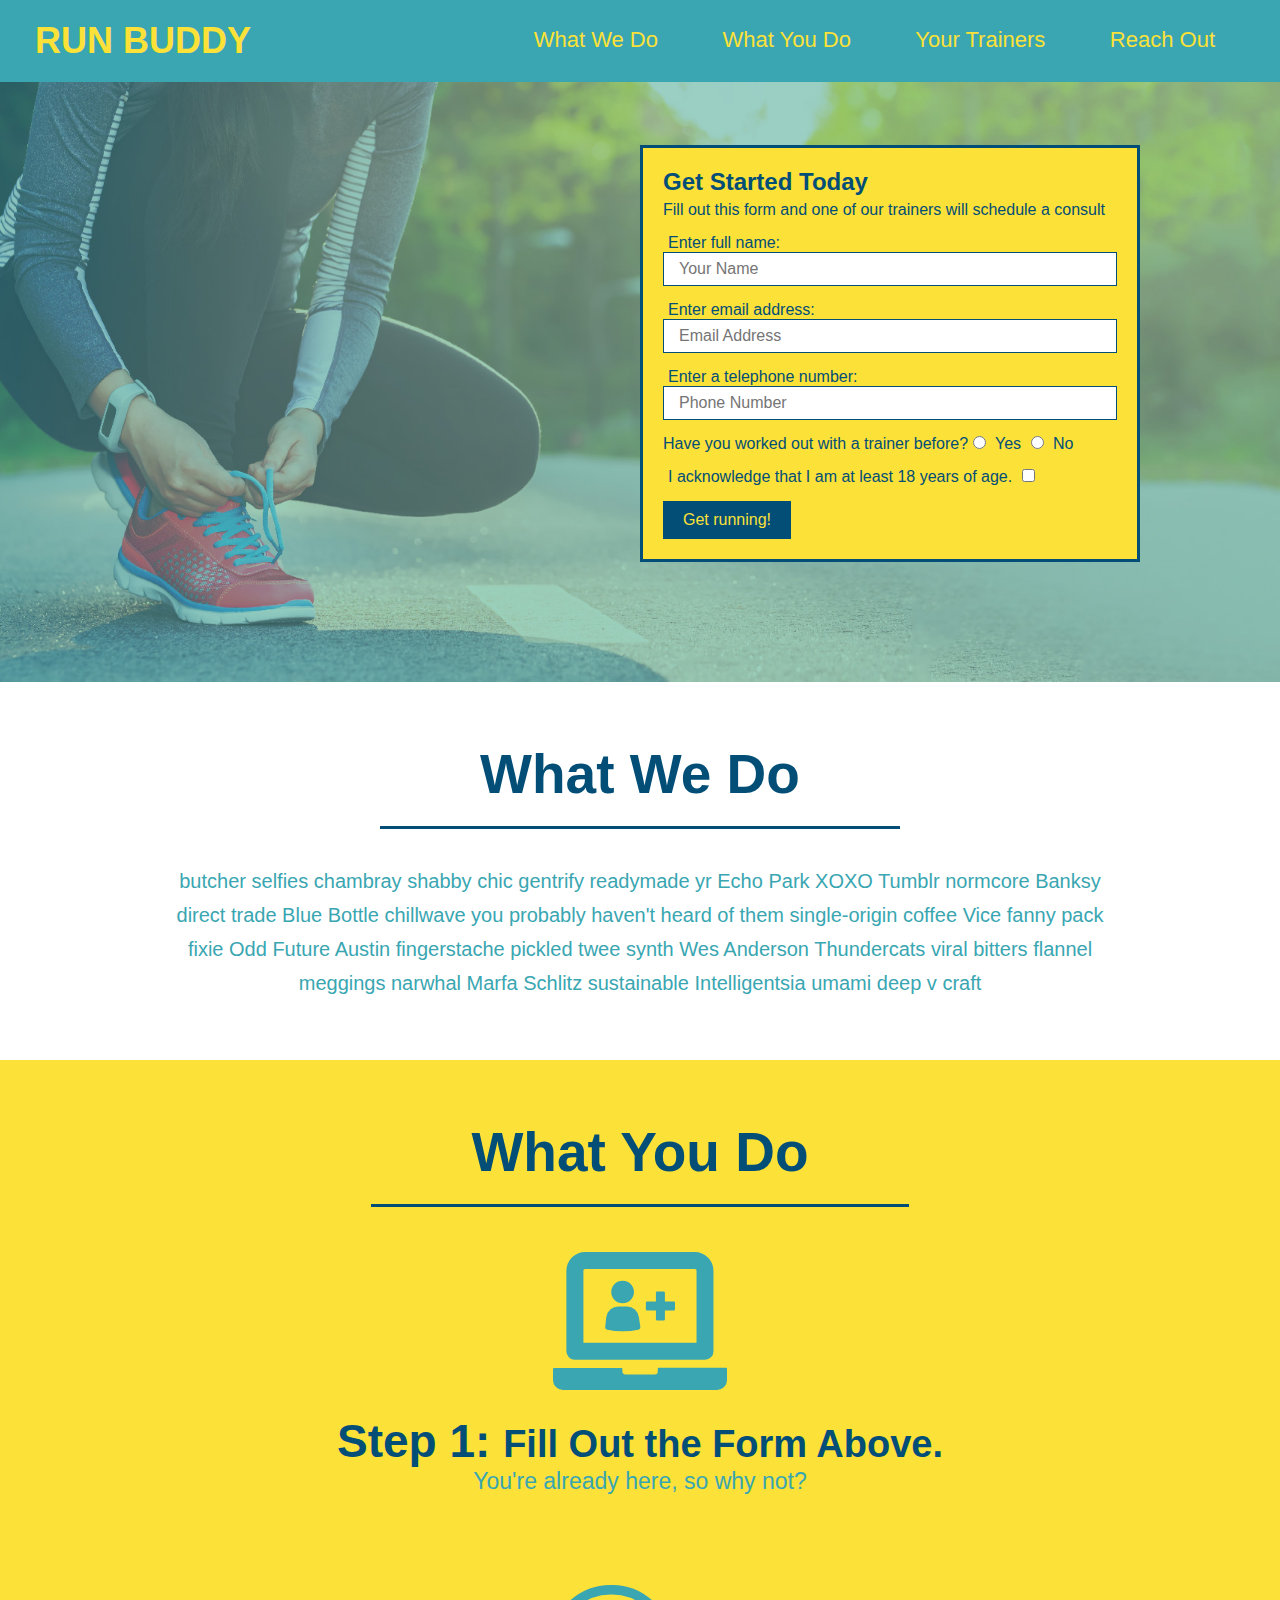
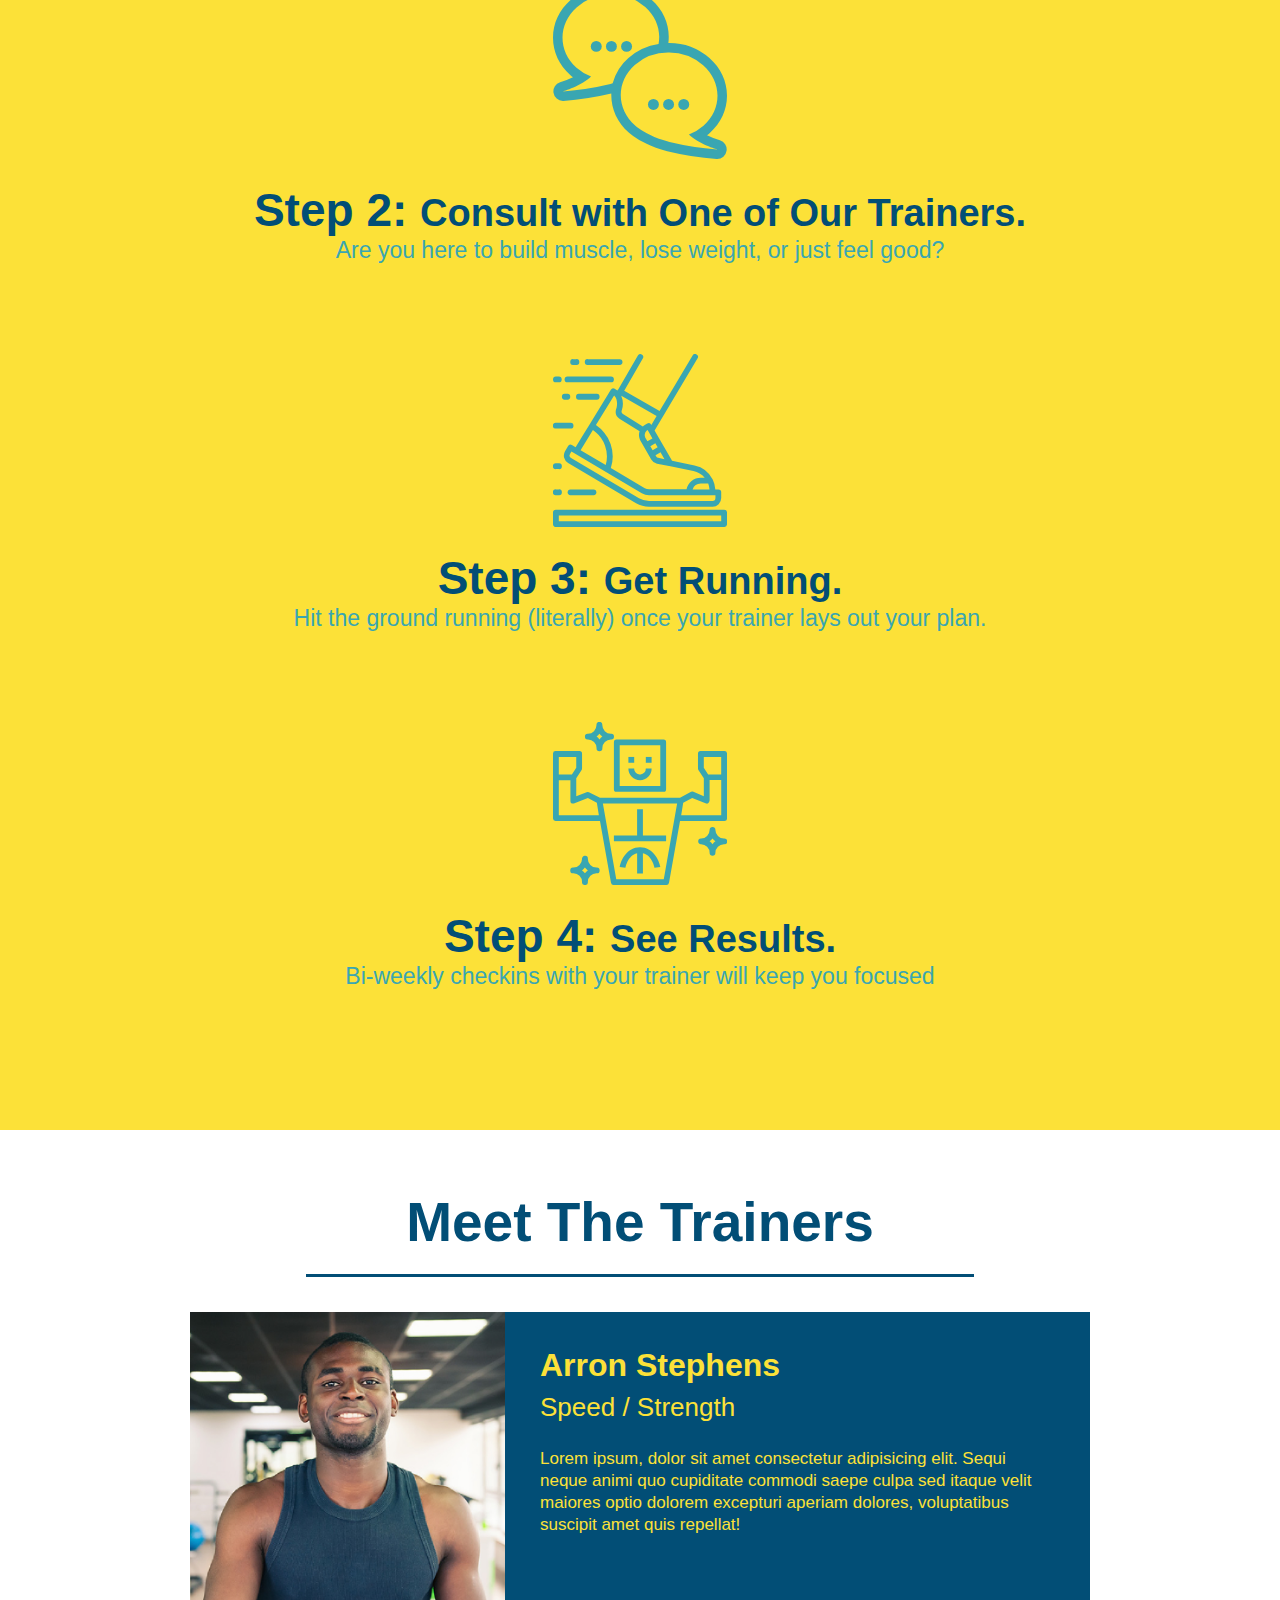
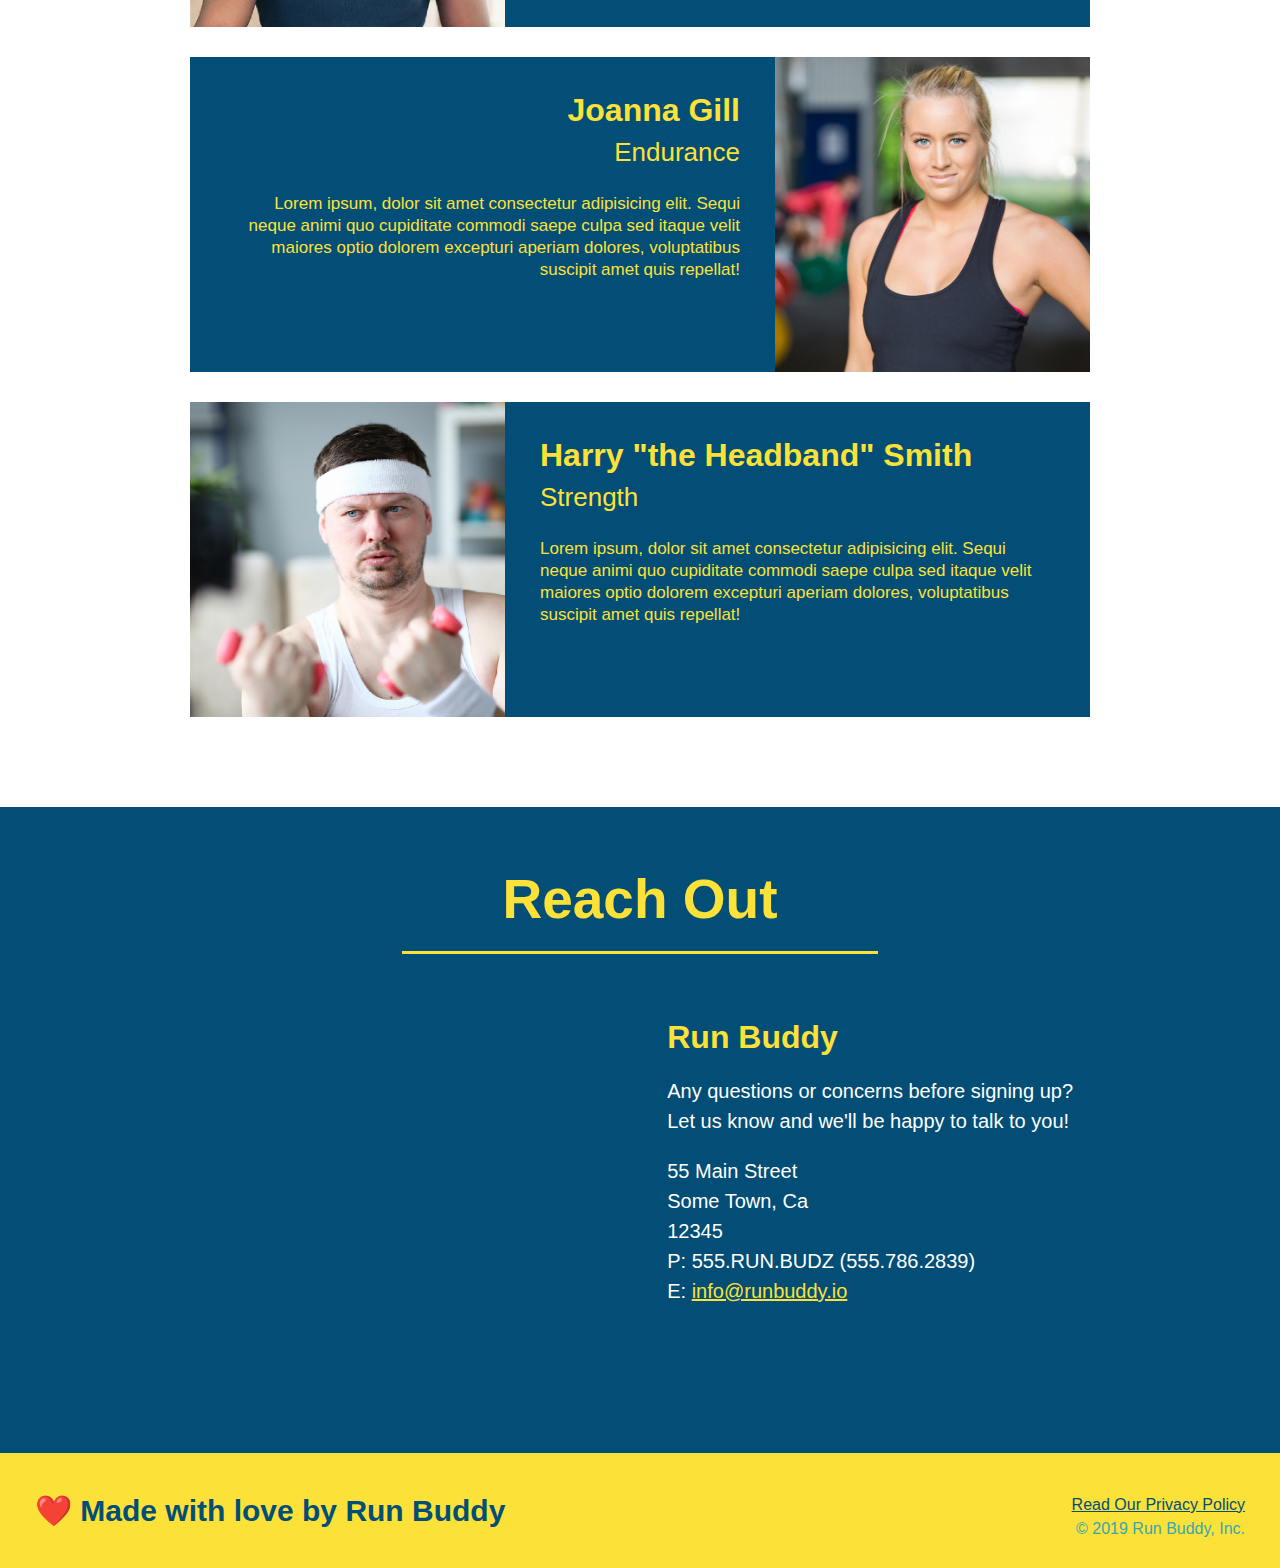
<file: index.html>
<!DOCTYPE html>
<html lang="en">

<head>
    <meta charset="UTF-8" />
    <title>Run Buddy</title>
    <link rel="stylesheet" href="./assets/css/style.css">
</head>

<body>

    <!-- navigation -->

    <header>

        <h1>
            <a href="/">RUN BUDDY</a>
        </h1>

        <nav>
            <!-- Unordered list element -->

            <ul>
                <!-- List item element-->

                <li>
                    <!-- Anchor element -->

                    <a href="#what-we-do">What We Do</a>
                </li>

                <li>
                    <a href="#what-you-do">What You Do</a>
                </li>

                <li>
                    <a href="#your-trainers">Your Trainers</a>
                </li>

                <li>
                    <a href="#reach-out">Reach Out</a>
                </li>

            </ul>

        </nav>

    </header>

    <!-- hero/jumbotron -->

    <section class="hero">

        <div class="hero-form">

            <div>

                <h3>Get Started Today</h3>
                <p>Fill out this form and one of our trainers will schedule a consult</p>

                <!-- Add form element -->

                <form>

                    <label for="name">Enter full name:</label>
                    <input type="text" placeholder="Your Name" name="name" id="name" class="form-input">

                    <label for="email">Enter email address:</label>
                    <input type="text" placeholder="Email Address" name="email" id="email" class="form-input">

                    <label for="phone">Enter a telephone number:</label>
                    <input type="text" placeholder="Phone Number" name="phone" id="phone" class="form-input">

                    <p>
                        Have you worked out with a trainer before?
                        <input type="radio" name="trainer-confirm" id="trainer-yes" />
                        <label for="trainer-yes">Yes</label>

                        <input type="radio" name="trainer-confirm" id="trainer-no" />
                        <label for="trainer-no">No</label>

                    </p>

                    <p>
                        <label for="checkbox">
                            I acknowledge that I am at least 18 years of age.
                        </label>
                        <input type="checkbox" name="age-confirm" id="checkbox" />

                    </p>

                    <button type="submit">
                        Get running!
                    </button>

                </form>

            </div>

    </section>

    <!-- "what we do" section -->

    <section id="what-we-do" class="intro">

        <h2 class="section-title primary-border">What We Do</h2>
        <p>
            butcher selfies chambray shabby chic gentrify readymade yr Echo Park XOXO Tumblr normcore Banksy direct
            trade Blue Bottle chillwave you probably haven't heard of them single-origin coffee Vice fanny pack fixie
            Odd Future Austin fingerstache pickled twee synth Wes Anderson Thundercats viral bitters flannel meggings
            narwhal Marfa Schlitz sustainable Intelligentsia umami deep v craft
        </p>

    </section>

    <!-- "what you do" section -->

    <section id="what-you-do" class="steps">

        <h2 class="section-title secondary-border">What You Do</h2>

        <div>
            <!-- insert this img element -->

            <img src="assets/images/01-04-svgs/step-1.svg" alt="" />
            <h3>Step 1: <span>Fill Out the Form Above.</span></h3>
            <p>You're already here, so why not?</p>
        </div>

        <div>
            <img src="assets/images/01-04-svgs/step-2.svg" alt="" />
            <h3>Step 2: <span>Consult with One of Our Trainers.</span></h3>
            <p>Are you here to build muscle, lose weight, or just feel good?</p>
        </div>

        <div>
            <img src="assets/images/01-04-svgs/step-3.svg" alt="" />
            <h3>Step 3: <span>Get Running.</span></h3>
            <p>Hit the ground running (literally) once your trainer lays out your plan.</p>
        </div>

        <div>
            <img src="assets/images/01-04-svgs/step-4.svg" alt="" />
            <h3>Step 4: <span>See Results.</span></h3>
            <p>Bi-weekly checkins with your trainer will keep you focused</p>

        </div>

    </section>

    <!-- "meet the trainers" section -->

    <section id="your-trainers" class="trainers">

        <h2 class="section-title primary-border">
            Meet The Trainers
        </h2>
        <!-- first trainer bio-->

        <article class="trainer">
            <img src="assets/images/01-05-trainers/trainer-1.jpg"
                alt="Arron Stephens in his workout clothes, ready to pump iron" />

            <div class="trainer-bio text-left">

                <h3>Arron Stephens</h3>

                <h4>Speed / Strength</h4>

                <p>
                    Lorem ipsum, dolor sit amet consectetur adipisicing elit. Sequi neque animi quo cupiditate commodi
                    saepe culpa sed
                    itaque velit maiores optio dolorem excepturi aperiam dolores, voluptatibus suscipit amet quis
                    repellat!
                </p>
            </div>
        </article>

        <!-- second trainer bio -->

        <article class="trainer">

            <div class="trainer-bio text-right">

                <h3>Joanna Gill</h3>

                <h4>Endurance</h4>

                <p>
                    Lorem ipsum, dolor sit amet consectetur adipisicing elit. Sequi neque animi quo cupiditate commodi
                    saepe culpa sed
                    itaque velit maiores optio dolorem excepturi aperiam dolores, voluptatibus suscipit amet quis
                    repellat!
                </p>
            </div>
            <img src="assets/images/01-05-trainers/trainer-2.jpg" alt="Joanna Gill cooling off after a workout" />

        </article>

        <!-- third trainer bio -->

        <article class="trainer">

            <img src="assets/images/01-05-trainers/trainer-3.jpg"
                alt="Harry Smith wearing a headband and lifting comically small pink weights" />

            <div class="trainer-bio text-left">

                <h3>Harry "the Headband" Smith</h3>

                <h4>Strength</h4>

                <p>
                    Lorem ipsum, dolor sit amet consectetur adipisicing elit. Sequi neque animi quo cupiditate commodi
                    saepe culpa sed
                    itaque velit maiores optio dolorem excepturi aperiam dolores, voluptatibus suscipit amet quis
                    repellat!
                </p>

            </div>

        </article>

    </section>

    <!-- "reach out" section-->

    <section id="reach-out" class="contact">

        <h2 class="section-title secondary-border">Reach Out</h2>

        <div class="contact-info">

            <iframe
                src="https://www.google.com/maps/embed?pb=!1m18!1m12!1m3!1d2353.416263732341!2d-122.78093248378974!3d53.85324558008846!2m3!1f0!2f0!3f0!3m2!1i1024!2i768!4f13.1!3m3!1m2!1s0x53889c19306d32b5%3A0xc42d99be4bc1d07f!2s7657%20Southridge%20Ave%2C%20Prince%20George%2C%20BC%20V2N%206S4!5e0!3m2!1sen!2sca!4v1651675788778!5m2!1sen!2sca"
                style="border:0;" allowfullscreen="" loading="lazy">

            </iframe>

            <div>
                <h3>Run Buddy</h3>

                <p>
                    Any questions or concerns before signing up?
                    <br />
                    Let us know and we'll be happy to talk to you!
                </p>

                <address>

                    55 Main Street <br />
                    Some Town, Ca <br />
                    12345<br />
                    P: 555.RUN.BUDZ (555.786.2839)<br />
                    E: <a href="mailto:info@runbuddy.io">info@runbuddy.io</a>

                </address>

            </div>

    </section>

    <!-- footer -->

    <footer>
        <h2>❤️ Made with love by Run Buddy</h2>
        <div>
            <a href="./privacy-policy.html">Read Our Privacy Policy</a><br />
            &copy; 2019 Run Buddy, Inc.
        </div>
    </footer>

</body>

</html>
</file>
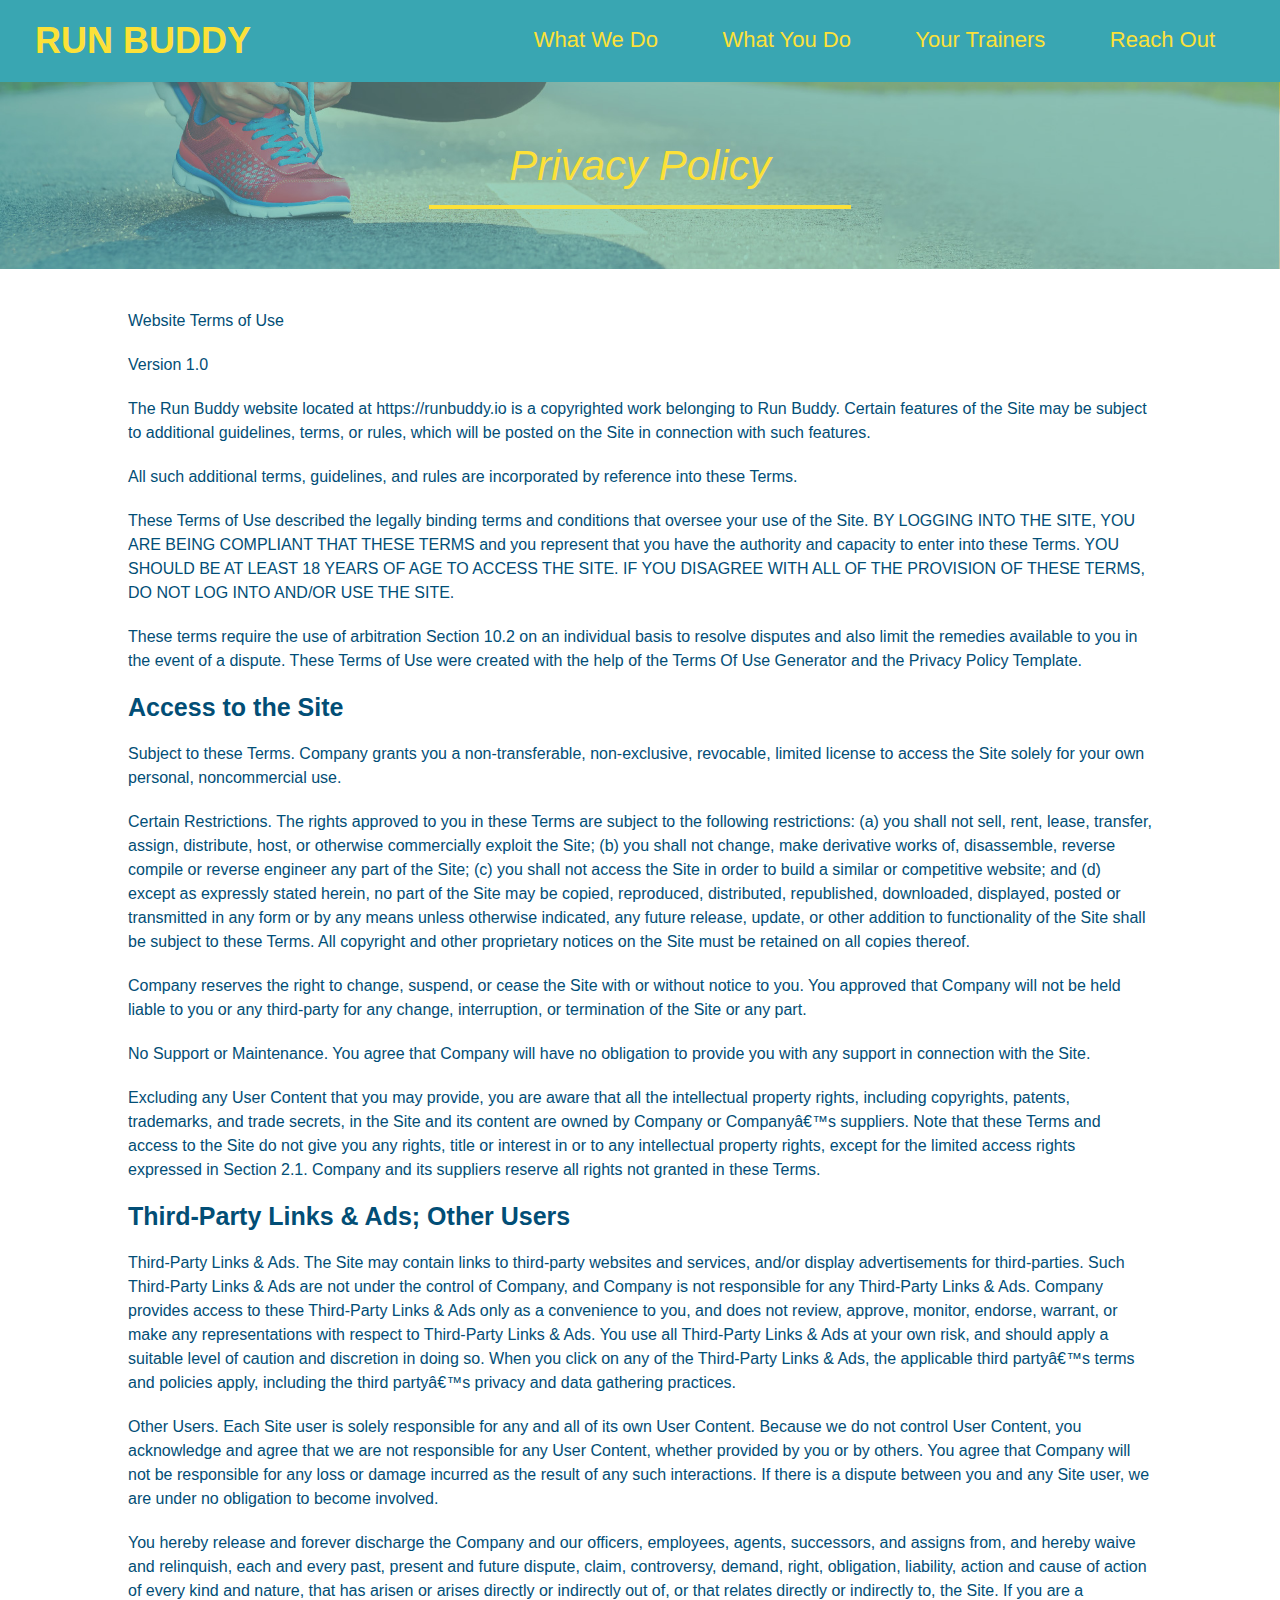
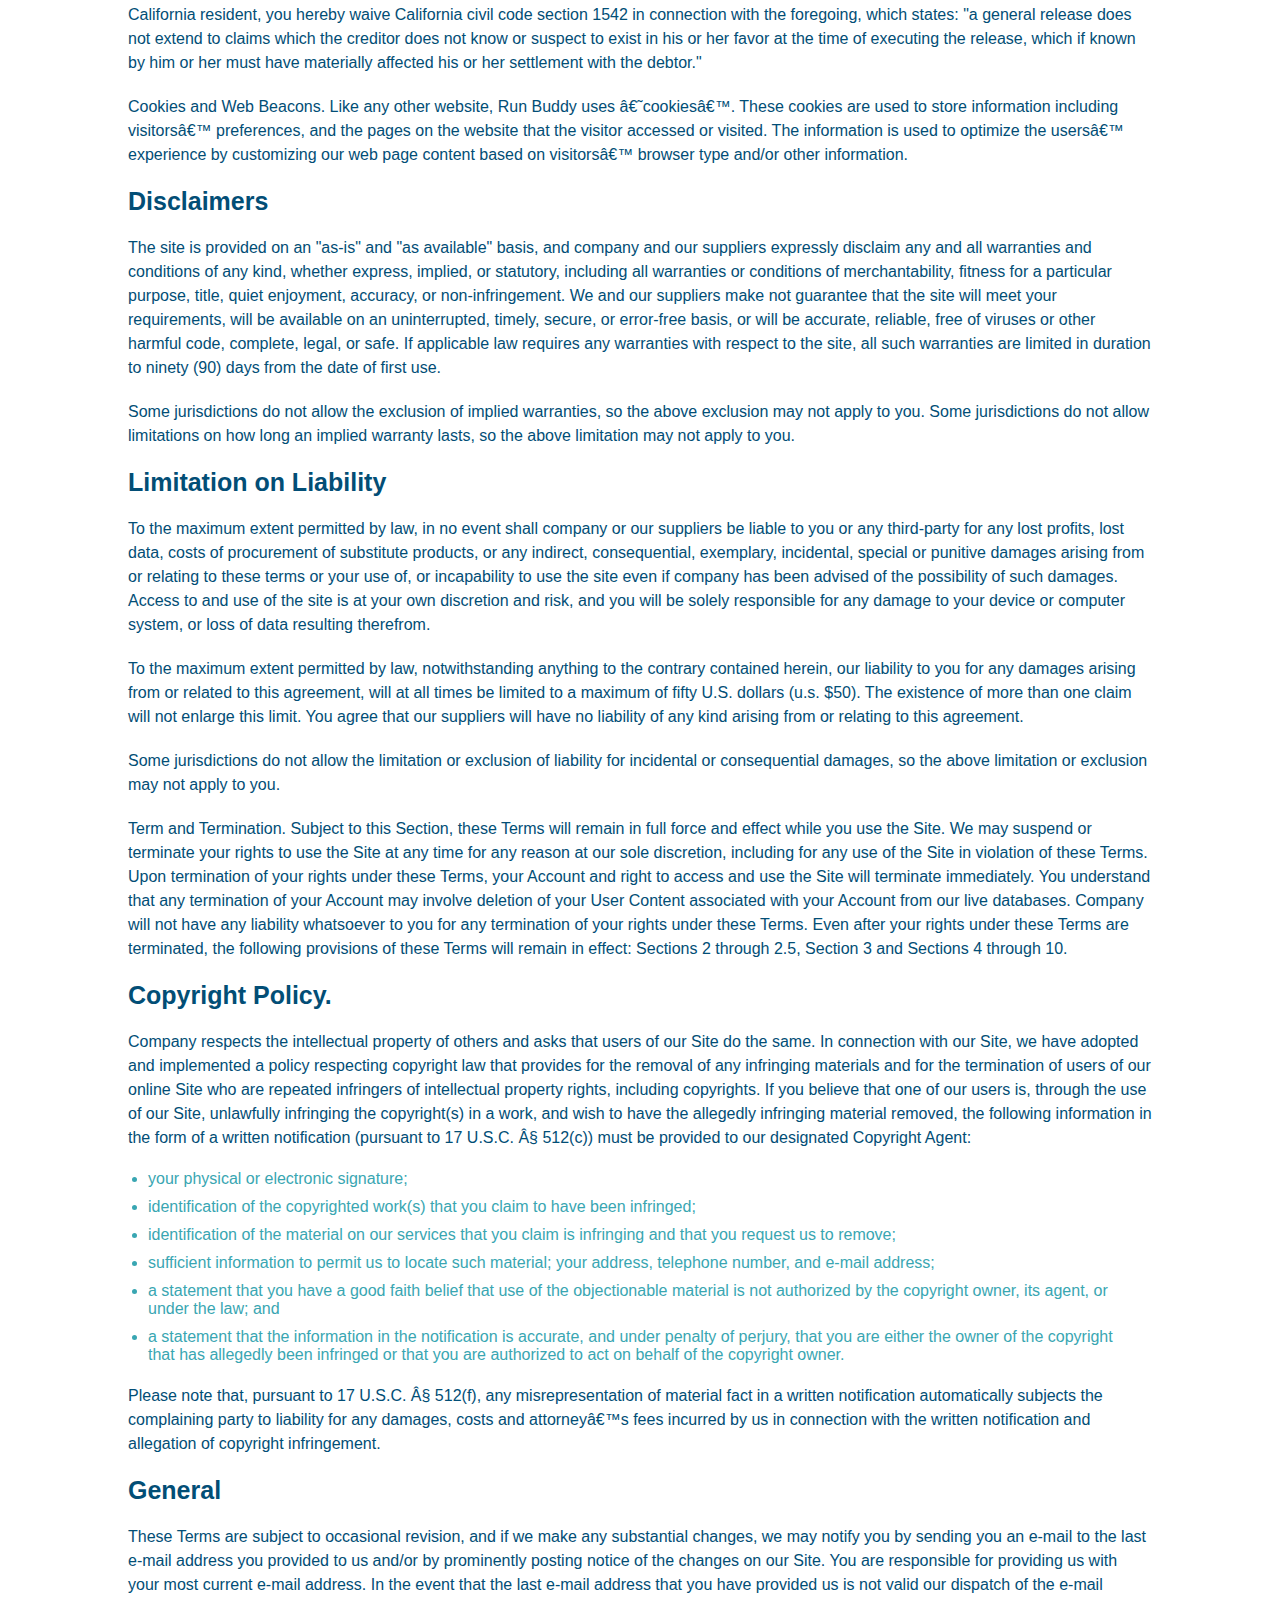
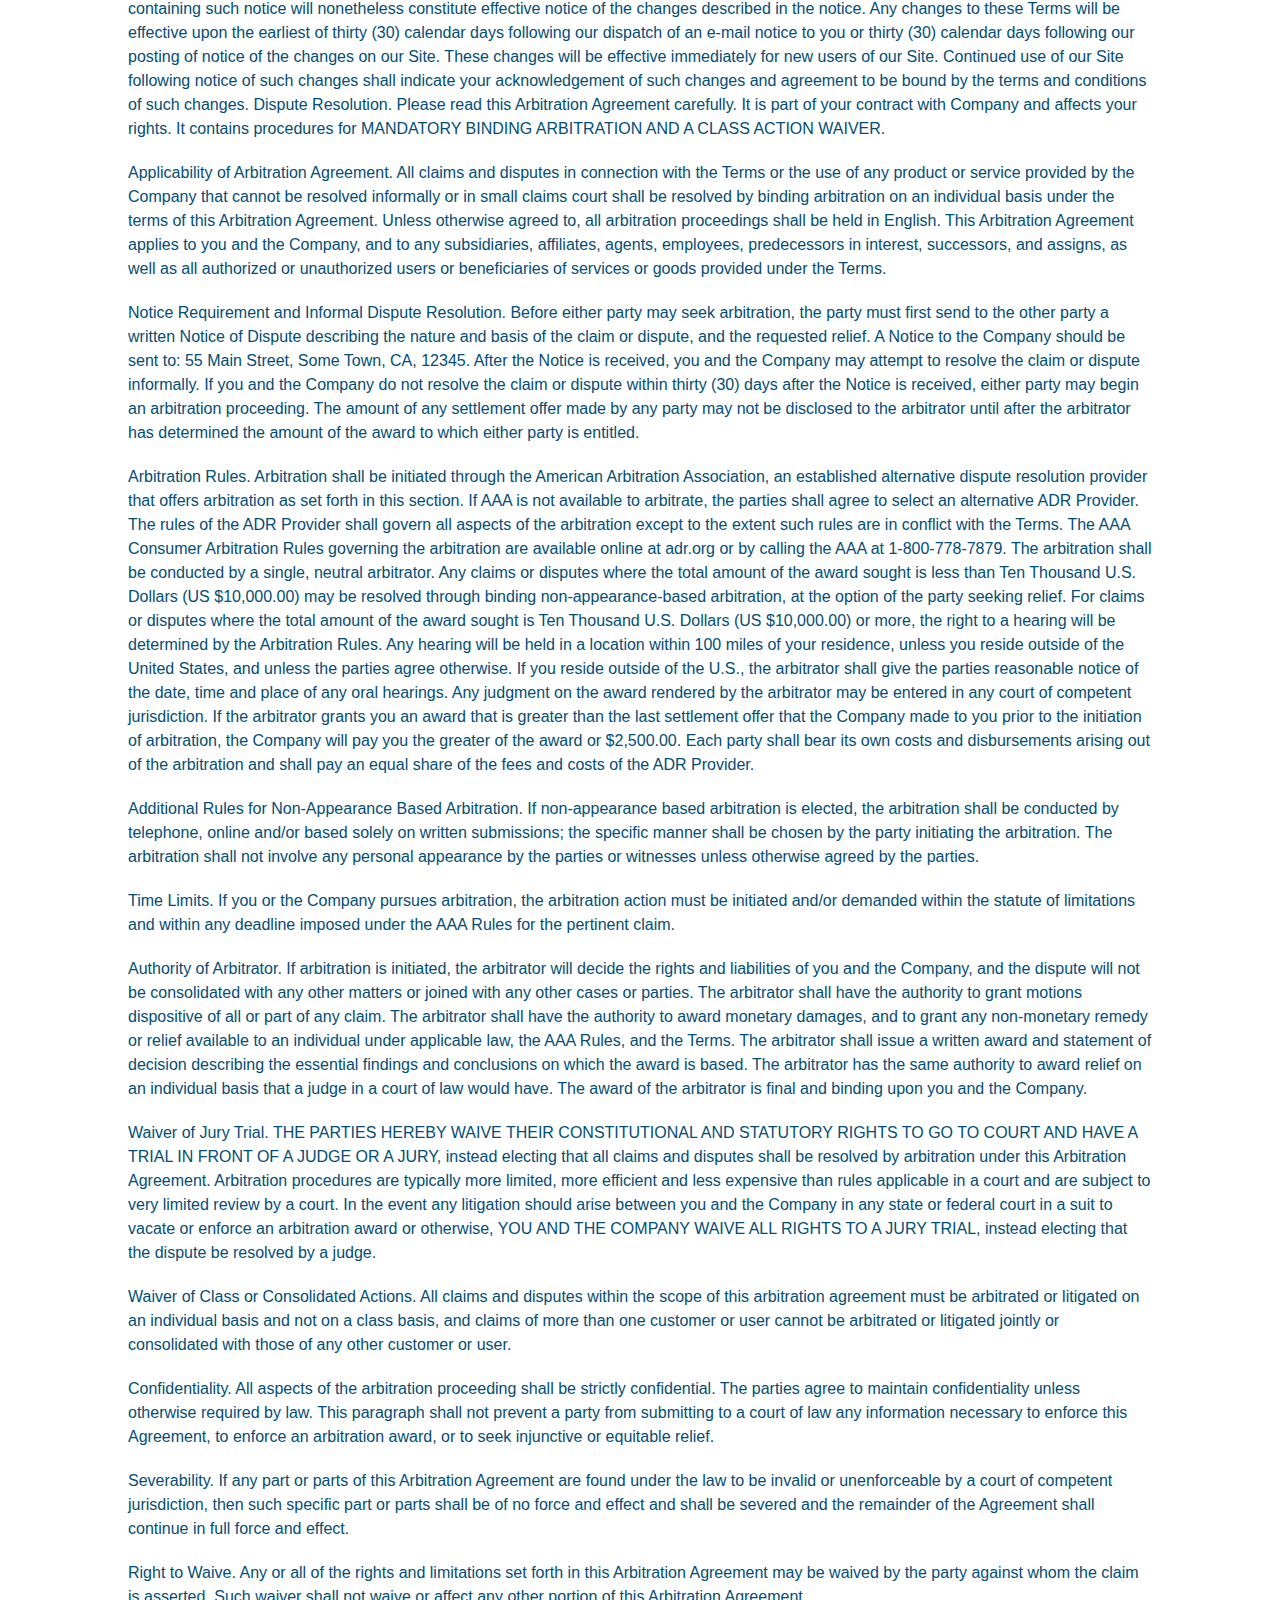
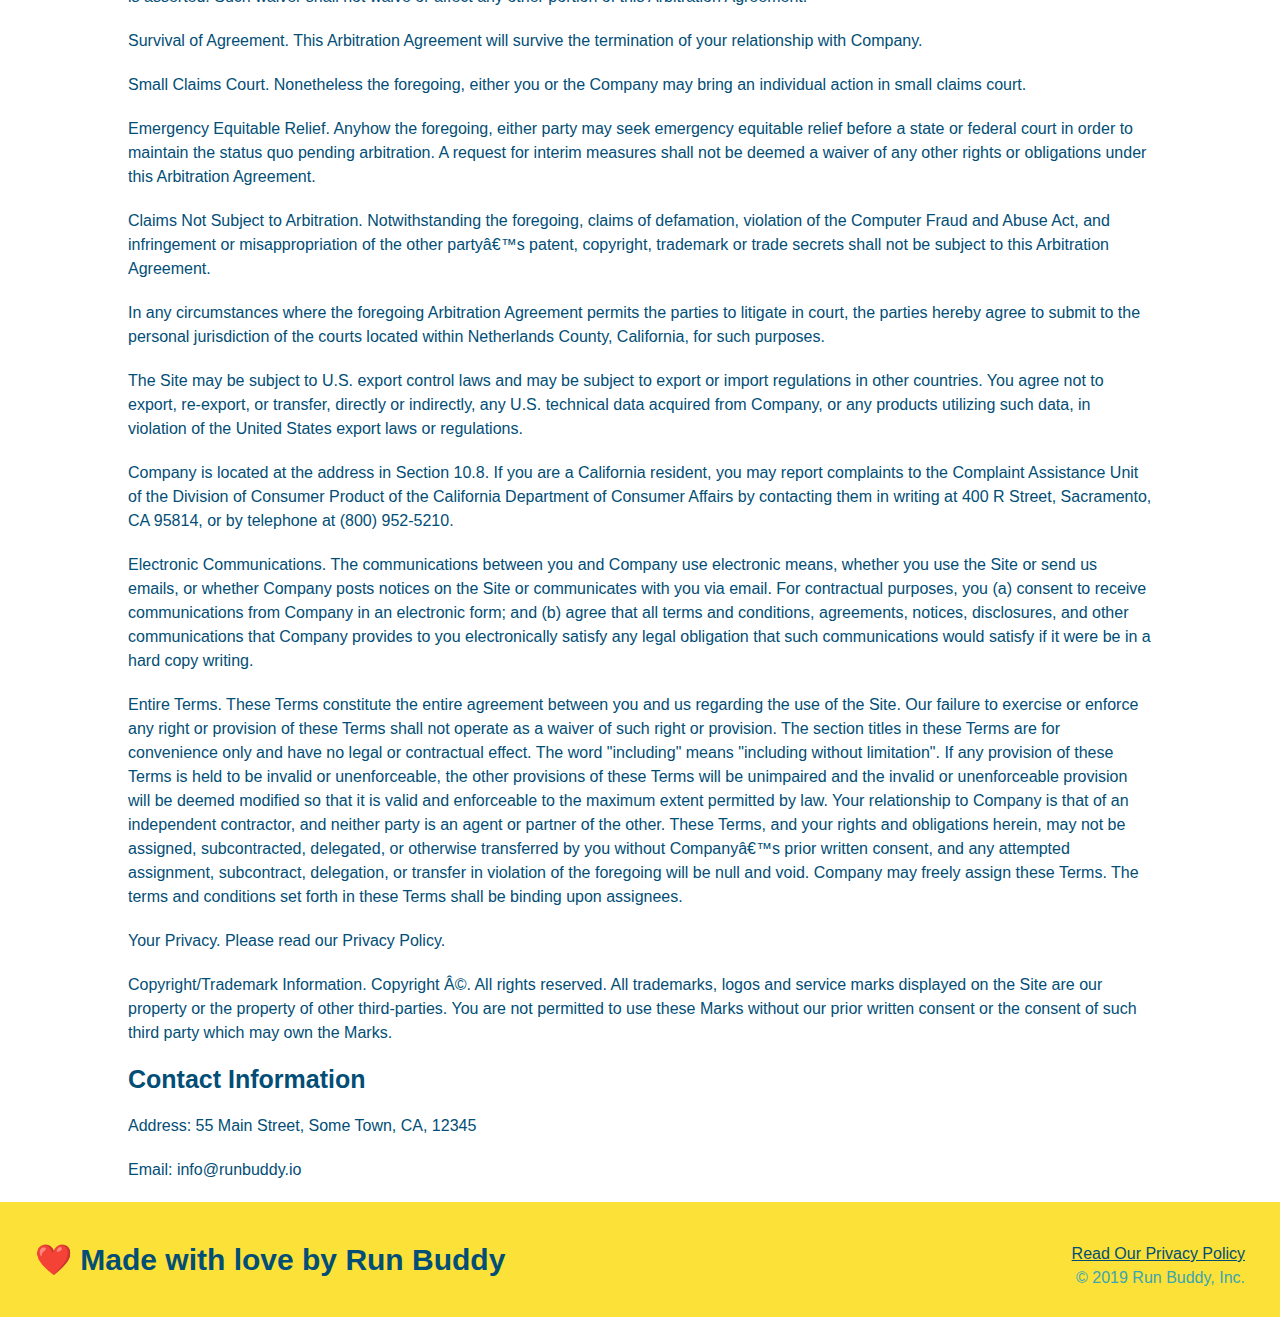
<file: privacy-policy.html>
<!DOCTYPE html>
<html lang="en">

<head>

    <meta charset="UTF-8" />
    <title>Privacy Policy - Run Buddy</title>
    <link rel="stylesheet" href="./assets/css/style.css">
    <link rel="stylesheet" href="./assets/css/style2.css">

</head>

<body>

    <header>

        <h1>
            <a href="/">RUN BUDDY</a>
        </h1>

        <nav>
            <!-- Unordered list element -->

            <ul>
                <!-- List item element-->

                <li>
                    <!-- Anchor element -->

                    <a href="./index.html#what-we-do">What We Do</a>
                </li>

                <li>
                    <a href="./index.html#what-you-do">What You Do</a>
                </li>

                <li>
                    <a href="./index.html#your-trainers">Your Trainers</a>
                </li>

                <li>
                    <a href="./index.html#reach-out">Reach Out</a>
                </li>

            </ul>

        </nav>

    </header>

    <section class="hero hero-secondary">

        <h2 class="page-title">
            Privacy Policy
        </h2>

    </section>

    <article class="secondary-content">
    
    
        <p>
        Website Terms of Use
        </p>

        <p>
            Version 1.0
        </p>

        <p>
            The Run Buddy website located at https://runbuddy.io is a copyrighted work belonging to Run Buddy. Certain
            features of the Site may be subject to additional guidelines, terms, or rules, which will be posted on the
            Site
            in connection with such features.
        </p>

        <p>
            All such additional terms, guidelines, and rules are incorporated by reference into these Terms.
        </p>

        <p>
            These Terms of Use described the legally binding terms and conditions that oversee your use of the Site. BY
            LOGGING INTO THE SITE, YOU ARE BEING COMPLIANT THAT THESE TERMS and you represent that you have the
            authority
            and capacity to enter into these Terms. YOU SHOULD BE AT LEAST 18 YEARS OF AGE TO ACCESS THE SITE. IF YOU
            DISAGREE WITH ALL OF THE PROVISION OF THESE TERMS, DO NOT LOG INTO AND/OR USE THE SITE.
        </p>

        <p>
            These terms require the use of arbitration Section 10.2 on an individual basis to resolve disputes and also
            limit the remedies available to you in the event of a dispute. These Terms of Use were created with the help
            of
            the Terms Of Use Generator and the Privacy Policy Template.
        </p>

        <h3>
            Access to the Site
        </h3>

        <p>
            Subject to these Terms. Company grants you a non-transferable, non-exclusive, revocable, limited license to
            access the Site solely for your own personal, noncommercial use.
        </p>

        <p>
            Certain Restrictions. The rights approved to you in these Terms are subject to the following restrictions:
            (a)
            you shall not sell, rent, lease, transfer, assign, distribute, host, or otherwise commercially exploit the
            Site;
            (b) you shall not change, make derivative works of, disassemble, reverse compile or reverse engineer any
            part of
            the Site; (c) you shall not access the Site in order to build a similar or competitive website; and (d)
            except
            as expressly stated herein, no part of the Site may be copied, reproduced, distributed, republished,
            downloaded,
            displayed, posted or transmitted in any form or by any means unless otherwise indicated, any future release,
            update, or other addition to functionality of the Site shall be subject to these Terms. All copyright and
            other
            proprietary notices on the Site must be retained on all copies thereof.
        </p>

        <p>
            Company reserves the right to change, suspend, or cease the Site with or without notice to you. You approved
            that Company will not be held liable to you or any third-party for any change, interruption, or termination
            of
            the Site or any part.
        </p>

        <p>
            No Support or Maintenance. You agree that Company will have no obligation to provide you with any support in
            connection with the Site.
        </p>

        <p>
            Excluding any User Content that you may provide, you are aware that all the intellectual property rights,
            including copyrights, patents, trademarks, and trade secrets, in the Site and its content are owned by
            Company
            or Companyâ€™s suppliers. Note that these Terms and access to the Site do not give you any rights, title or
            interest in or to any intellectual property rights, except for the limited access rights expressed in
            Section
            2.1. Company and its suppliers reserve all rights not granted in these Terms.
        </p>

        <h3>
            Third-Party Links & Ads; Other Users
        </h3>

        <p>
            Third-Party Links & Ads. The Site may contain links to third-party websites and services, and/or display
            advertisements for third-parties. Such Third-Party Links & Ads are not under the control of Company, and
            Company
            is not responsible for any Third-Party Links & Ads. Company provides access to these Third-Party Links & Ads
            only as a convenience to you, and does not review, approve, monitor, endorse, warrant, or make any
            representations with respect to Third-Party Links & Ads. You use all Third-Party Links & Ads at your own
            risk,
            and should apply a suitable level of caution and discretion in doing so. When you click on any of the
            Third-Party Links & Ads, the applicable third partyâ€™s terms and policies apply, including the third
            partyâ€™s
            privacy and data gathering practices.
        </p>

        <p>
            Other Users. Each Site user is solely responsible for any and all of its own User Content. Because we do not
            control User Content, you acknowledge and agree that we are not responsible for any User Content, whether
            provided by you or by others. You agree that Company will not be responsible for any loss or damage incurred
            as
            the result of any such interactions. If there is a dispute between you and any Site user, we are under no
            obligation to become involved.
        </p>

        <p>
            You hereby release and forever discharge the Company and our officers, employees, agents, successors, and
            assigns from, and hereby waive and relinquish, each and every past, present and future dispute, claim,
            controversy, demand, right, obligation, liability, action and cause of action of every kind and nature, that
            has
            arisen or arises directly or indirectly out of, or that relates directly or indirectly to, the Site. If you
            are
            a California resident, you hereby waive California civil code section 1542 in connection with the foregoing,
            which states: "a general release does not extend to claims which the creditor does not know or suspect to
            exist
            in his or her favor at the time of executing the release, which if known by him or her must have materially
            affected his or her settlement with the debtor."
        </p>

        <p>
            Cookies and Web Beacons. Like any other website, Run Buddy uses â€˜cookiesâ€™. These cookies are used to
            store
            information including visitorsâ€™ preferences, and the pages on the website that the visitor accessed or
            visited.
            The information is used to optimize the usersâ€™ experience by customizing our web page content based on
            visitorsâ€™
            browser type and/or other information.
        </p>

        <h3>
            Disclaimers
        </h3>

        <p>
            The site is provided on an "as-is" and "as available" basis, and company and our suppliers expressly
            disclaim
            any and all warranties and conditions of any kind, whether express, implied, or statutory, including all
            warranties or conditions of merchantability, fitness for a particular purpose, title, quiet enjoyment,
            accuracy,
            or non-infringement. We and our suppliers make not guarantee that the site will meet your requirements, will
            be
            available on an uninterrupted, timely, secure, or error-free basis, or will be accurate, reliable, free of
            viruses or other harmful code, complete, legal, or safe. If applicable law requires any warranties with
            respect
            to the site, all such warranties are limited in duration to ninety (90) days from the date of first use.
        </p>

        <p>
            Some jurisdictions do not allow the exclusion of implied warranties, so the above exclusion may not apply to
            you. Some jurisdictions do not allow limitations on how long an implied warranty lasts, so the above
            limitation
            may not apply to you.
        </p>

        <h3>
            Limitation on Liability
        </h3>

        <p>
            To the maximum extent permitted by law, in no event shall company or our suppliers be liable to you or any
            third-party for any lost profits, lost data, costs of procurement of substitute products, or any indirect,
            consequential, exemplary, incidental, special or punitive damages arising from or relating to these terms or
            your use of, or incapability to use the site even if company has been advised of the possibility of such
            damages. Access to and use of the site is at your own discretion and risk, and you will be solely
            responsible
            for any damage to your device or computer system, or loss of data resulting therefrom.
        </p>

        <p>
            To the maximum extent permitted by law, notwithstanding anything to the contrary contained herein, our
            liability
            to you for any damages arising from or related to this agreement, will at all times be limited to a maximum
            of
            fifty U.S. dollars (u.s. $50). The existence of more than one claim will not enlarge this limit. You agree
            that
            our suppliers will have no liability of any kind arising from or relating to this agreement.
        </p>

        <p>
            Some jurisdictions do not allow the limitation or exclusion of liability for incidental or consequential
            damages, so the above limitation or exclusion may not apply to you.
        </p>

        <p>
            Term and Termination. Subject to this Section, these Terms will remain in full force and effect while you
            use
            the Site. We may suspend or terminate your rights to use the Site at any time for any reason at our sole
            discretion, including for any use of the Site in violation of these Terms. Upon termination of your rights
            under
            these Terms, your Account and right to access and use the Site will terminate immediately. You understand
            that
            any termination of your Account may involve deletion of your User Content associated with your Account from
            our
            live databases. Company will not have any liability whatsoever to you for any termination of your rights
            under
            these Terms. Even after your rights under these Terms are terminated, the following provisions of these
            Terms
            will remain in effect: Sections 2 through 2.5, Section 3 and Sections 4 through 10.
        </p>

        <h3>
            Copyright Policy.
        </h3>

        <p>
            Company respects the intellectual property of others and asks that users of our Site do the same. In
            connection
            with our Site, we have adopted and implemented a policy respecting copyright law that provides for the
            removal
            of any infringing materials and for the termination of users of our online Site who are repeated infringers
            of
            intellectual property rights, including copyrights. If you believe that one of our users is, through the use
            of
            our Site, unlawfully infringing the copyright(s) in a work, and wish to have the allegedly infringing
            material
            removed, the following information in the form of a written notification (pursuant to 17 U.S.C. Â§ 512(c))
            must
            be provided to our designated Copyright Agent:
        </p>

        <ul>
            <li>
                your physical or electronic signature;
            </li>
            <li>
                identification of the copyrighted work(s) that you claim to have been infringed;
            </li>
            <li>
                identification of the material on our services that you claim is infringing and that you request us to
                remove;
            </li>
            <li>
                sufficient information to permit us to locate such material; your address, telephone number, and e-mail
                address;
            </li>
            <li>
                a statement that you have a good faith belief that use of the objectionable material is not authorized
                by the
                copyright owner, its agent, or under the law; and
            </li>
            <li>
                a statement that the information in the notification is accurate, and under penalty of perjury, that you
                are
                either the owner of the copyright that has allegedly been infringed or that you are authorized to act on
                behalf of the copyright owner.
            </li>
        </ul>

        <p>
            Please note that, pursuant to 17 U.S.C. Â§ 512(f), any misrepresentation of material fact in a written
            notification automatically subjects the complaining party to liability for any damages, costs and
            attorneyâ€™s
            fees incurred by us in connection with the written notification and allegation of copyright infringement.
        </p>

        <h3>
            General
        </h3>

        <p>
            These Terms are subject to occasional revision, and if we make any substantial changes, we may notify you by
            sending you an e-mail to the last e-mail address you provided to us and/or by prominently posting notice of
            the
            changes on our Site. You are responsible for providing us with your most current e-mail address. In the
            event
            that the last e-mail address that you have provided us is not valid our dispatch of the e-mail containing
            such
            notice will nonetheless constitute effective notice of the changes described in the notice. Any changes to
            these
            Terms will be effective upon the earliest of thirty (30) calendar days following our dispatch of an e-mail
            notice to you or thirty (30) calendar days following our posting of notice of the changes on our Site. These
            changes will be effective immediately for new users of our Site. Continued use of our Site following notice
            of
            such changes shall indicate your acknowledgement of such changes and agreement to be bound by the terms and
            conditions of such changes. Dispute Resolution. Please read this Arbitration Agreement carefully. It is part
            of
            your contract with Company and affects your rights. It contains procedures for MANDATORY BINDING ARBITRATION
            AND
            A CLASS ACTION WAIVER.
        </p>

        <p>
            Applicability of Arbitration Agreement. All claims and disputes in connection with the Terms or the use of
            any
            product or service provided by the Company that cannot be resolved informally or in small claims court shall
            be
            resolved by binding arbitration on an individual basis under the terms of this Arbitration Agreement. Unless
            otherwise agreed to, all arbitration proceedings shall be held in English. This Arbitration Agreement
            applies to
            you and the Company, and to any subsidiaries, affiliates, agents, employees, predecessors in interest,
            successors, and assigns, as well as all authorized or unauthorized users or beneficiaries of services or
            goods
            provided under the Terms.
        </p>

        <p>
            Notice Requirement and Informal Dispute Resolution. Before either party may seek arbitration, the party must
            first send to the other party a written Notice of Dispute describing the nature and basis of the claim or
            dispute, and the requested relief. A Notice to the Company should be sent to: 55 Main Street, Some Town, CA,
            12345. After the Notice is received, you and the Company may attempt to resolve the claim or dispute
            informally.
            If you and the Company do not resolve the claim or dispute within thirty (30) days after the Notice is
            received,
            either party may begin an arbitration proceeding. The amount of any settlement offer made by any party may
            not
            be disclosed to the arbitrator until after the arbitrator has determined the amount of the award to which
            either
            party is entitled.
        </p>

        <p>
            Arbitration Rules. Arbitration shall be initiated through the American Arbitration Association, an
            established
            alternative dispute resolution provider that offers arbitration as set forth in this section. If AAA is not
            available to arbitrate, the parties shall agree to select an alternative ADR Provider. The rules of the ADR
            Provider shall govern all aspects of the arbitration except to the extent such rules are in conflict with
            the
            Terms. The AAA Consumer Arbitration Rules governing the arbitration are available online at adr.org or by
            calling the AAA at 1-800-778-7879. The arbitration shall be conducted by a single, neutral arbitrator. Any
            claims or disputes where the total amount of the award sought is less than Ten Thousand U.S. Dollars (US
            $10,000.00) may be resolved through binding non-appearance-based arbitration, at the option of the party
            seeking
            relief. For claims or disputes where the total amount of the award sought is Ten Thousand U.S. Dollars (US
            $10,000.00) or more, the right to a hearing will be determined by the Arbitration Rules. Any hearing will be
            held in a location within 100 miles of your residence, unless you reside outside of the United States, and
            unless the parties agree otherwise. If you reside outside of the U.S., the arbitrator shall give the parties
            reasonable notice of the date, time and place of any oral hearings. Any judgment on the award rendered by
            the
            arbitrator may be entered in any court of competent jurisdiction. If the arbitrator grants you an award that
            is
            greater than the last settlement offer that the Company made to you prior to the initiation of arbitration,
            the
            Company will pay you the greater of the award or $2,500.00. Each party shall bear its own costs and
            disbursements arising out of the arbitration and shall pay an equal share of the fees and costs of the ADR
            Provider.
        </p>

        <p>
            Additional Rules for Non-Appearance Based Arbitration. If non-appearance based arbitration is elected, the
            arbitration shall be conducted by telephone, online and/or based solely on written submissions; the specific
            manner shall be chosen by the party initiating the arbitration. The arbitration shall not involve any
            personal
            appearance by the parties or witnesses unless otherwise agreed by the parties.
        </p>

        <p>
            Time Limits. If you or the Company pursues arbitration, the arbitration action must be initiated and/or
            demanded
            within the statute of limitations and within any deadline imposed under the AAA Rules for the pertinent
            claim.
        </p>

        <p>
            Authority of Arbitrator. If arbitration is initiated, the arbitrator will decide the rights and liabilities
            of
            you and the Company, and the dispute will not be consolidated with any other matters or joined with any
            other
            cases or parties. The arbitrator shall have the authority to grant motions dispositive of all or part of any
            claim. The arbitrator shall have the authority to award monetary damages, and to grant any non-monetary
            remedy
            or relief available to an individual under applicable law, the AAA Rules, and the Terms. The arbitrator
            shall
            issue a written award and statement of decision describing the essential findings and conclusions on which
            the
            award is based. The arbitrator has the same authority to award relief on an individual basis that a judge in
            a
            court of law would have. The award of the arbitrator is final and binding upon you and the Company.
        </p>

        <p>
            Waiver of Jury Trial. THE PARTIES HEREBY WAIVE THEIR CONSTITUTIONAL AND STATUTORY RIGHTS TO GO TO COURT AND
            HAVE
            A TRIAL IN FRONT OF A JUDGE OR A JURY, instead electing that all claims and disputes shall be resolved by
            arbitration under this Arbitration Agreement. Arbitration procedures are typically more limited, more
            efficient
            and less expensive than rules applicable in a court and are subject to very limited review by a court. In
            the
            event any litigation should arise between you and the Company in any state or federal court in a suit to
            vacate
            or enforce an arbitration award or otherwise, YOU AND THE COMPANY WAIVE ALL RIGHTS TO A JURY TRIAL, instead
            electing that the dispute be resolved by a judge.
        </p>

        <p>
            Waiver of Class or Consolidated Actions. All claims and disputes within the scope of this arbitration
            agreement
            must be arbitrated or litigated on an individual basis and not on a class basis, and claims of more than one
            customer or user cannot be arbitrated or litigated jointly or consolidated with those of any other customer
            or
            user.
        </p>

        <p>
            Confidentiality. All aspects of the arbitration proceeding shall be strictly confidential. The parties agree
            to
            maintain confidentiality unless otherwise required by law. This paragraph shall not prevent a party from
            submitting to a court of law any information necessary to enforce this Agreement, to enforce an arbitration
            award, or to seek injunctive or equitable relief.
        </p>

        <p>
            Severability. If any part or parts of this Arbitration Agreement are found under the law to be invalid or
            unenforceable by a court of competent jurisdiction, then such specific part or parts shall be of no force
            and
            effect and shall be severed and the remainder of the Agreement shall continue in full force and effect.
        </p>

        <p>
            Right to Waive. Any or all of the rights and limitations set forth in this Arbitration Agreement may be
            waived
            by the party against whom the claim is asserted. Such waiver shall not waive or affect any other portion of
            this
            Arbitration Agreement.
        </p>

        <p>
            Survival of Agreement. This Arbitration Agreement will survive the termination of your relationship with
            Company.
        </p>

        <p>
            Small Claims Court. Nonetheless the foregoing, either you or the Company may bring an individual action in
            small
            claims court.
        </p>

        <p>
            Emergency Equitable Relief. Anyhow the foregoing, either party may seek emergency equitable relief before a
            state or federal court in order to maintain the status quo pending arbitration. A request for interim
            measures
            shall not be deemed a waiver of any other rights or obligations under this Arbitration Agreement.
        </p>

        <p>
            Claims Not Subject to Arbitration. Notwithstanding the foregoing, claims of defamation, violation of the
            Computer Fraud and Abuse Act, and infringement or misappropriation of the other partyâ€™s patent, copyright,
            trademark or trade secrets shall not be subject to this Arbitration Agreement.
        </p>

        <p>
            In any circumstances where the foregoing Arbitration Agreement permits the parties to litigate in court, the
            parties hereby agree to submit to the personal jurisdiction of the courts located within Netherlands County,
            California, for such purposes.
        </p>

        <p>
            The Site may be subject to U.S. export control laws and may be subject to export or import regulations in
            other
            countries. You agree not to export, re-export, or transfer, directly or indirectly, any U.S. technical data
            acquired from Company, or any products utilizing such data, in violation of the United States export laws or
            regulations.
        </p>

        <p>
            Company is located at the address in Section 10.8. If you are a California resident, you may report
            complaints
            to the Complaint Assistance Unit of the Division of Consumer Product of the California Department of
            Consumer
            Affairs by contacting them in writing at 400 R Street, Sacramento, CA 95814, or by telephone at (800)
            952-5210.
        </p>

        <p>
            Electronic Communications. The communications between you and Company use electronic means, whether you use
            the
            Site or send us emails, or whether Company posts notices on the Site or communicates with you via email. For
            contractual purposes, you (a) consent to receive communications from Company in an electronic form; and (b)
            agree that all terms and conditions, agreements, notices, disclosures, and other communications that Company
            provides to you electronically satisfy any legal obligation that such communications would satisfy if it
            were be
            in a hard copy writing.
        </p>

        <p>
            Entire Terms. These Terms constitute the entire agreement between you and us regarding the use of the Site.
            Our
            failure to exercise or enforce any right or provision of these Terms shall not operate as a waiver of such
            right
            or provision. The section titles in these Terms are for convenience only and have no legal or contractual
            effect. The word "including" means "including without limitation". If any provision of these Terms is held
            to be
            invalid or unenforceable, the other provisions of these Terms will be unimpaired and the invalid or
            unenforceable provision will be deemed modified so that it is valid and enforceable to the maximum extent
            permitted by law. Your relationship to Company is that of an independent contractor, and neither party is an
            agent or partner of the other. These Terms, and your rights and obligations herein, may not be assigned,
            subcontracted, delegated, or otherwise transferred by you without Companyâ€™s prior written consent, and any
            attempted assignment, subcontract, delegation, or transfer in violation of the foregoing will be null and
            void.
            Company may freely assign these Terms. The terms and conditions set forth in these Terms shall be binding
            upon
            assignees.
        </p>

        <p>
            Your Privacy. Please read our Privacy Policy.
        </p>

        <p>
            Copyright/Trademark Information. Copyright Â©. All rights reserved. All trademarks, logos and service marks
            displayed on the Site are our property or the property of other third-parties. You are not permitted to use
            these Marks without our prior written consent or the consent of such third party which may own the Marks.
        </p>

        <h3>
            Contact Information
        </h3>

        <p>
            Address: 55 Main Street, Some Town, CA, 12345
        </p>

        <p>
            Email: info@runbuddy.io
        </p>


    </article>

    <footer>

        <h2>❤️ Made with love by Run Buddy</h2>

        <div>
            <a href="./index.html">Read Our Privacy Policy</a><br />
            &copy; 2019 Run Buddy, Inc.
        </div>

    </footer>

</body>

</html>
</file>
<file: assets/css/style.css>
* {
  margin: 0;
  padding: 0;
  box-sizing: border-box;
}

.intro {
  text-align: center;
}

.intro p {
  line-height: 1.7;
  color: #39a6b2;
  width: 80%;
  font-size: 20px;
  margin: 0 auto;
}

body {
  /* more on this crazy alphanumerical value in a minute! */
  color: #39a6b2;
  font-family: Helvetica, Arial, sans-serif;
}

/* apply styles to <header> */
header {
  padding: 20px 35px;
  background-color: #39a6b2;
}

header h1 {
  font-weight: bold;
  font-size: 36px;
  color: #fce138;
  margin: 0;
  display: inline;
}

header a {
  text-decoration: none;
  color: #fce138;
}

header nav {
  float: right;
  margin: 7px 0;
}

header nav ul li {
  display: inline;
}

header nav ul li a {
  margin: 0 30px;
  font-weight: lighter;
  font-size: 22px;
}

footer {
  background: #fce138;
  width: 100%;
  padding: 40px 35px;
}

footer h2 {
  display: inline;
  color: #024e76;
  font-size: 30px;
  margin: 0;
}

footer div {
  float: right;
  line-height: 1.5;
  text-align: right;
}

footer a {
  color: #024e76;
}

section {
  padding: 60px;
}

/* Hero Style Start */
.hero {
  background-image: url("/assets/images/hero-bg.jpeg");
  height: 600px;
  background-size: cover;
  background-position: center;
  position: relative;
}

.hero-form {
  border: 3px solid #024e76;
  background-color: #fce138;
  padding: 20px;
  width: 500px;
  color: #024e76;
  position: absolute;
  bottom: 120px;
  right: 140px;
}

.hero-form h3 {
  font-size: 24px;
  margin: 0;
}

.hero-form p {
  margin: 5px 0 15px 0;
}

.form-input {
  border: 1px solid #024e76;
  display: block;
  padding: 7px 15px;
  font-size: 16px;
  color: #024e76;
  width: 100%;
  margin-bottom: 15px;
}

.hero-form label {
  margin: 0 5px;
}

.hero-form button {
  color: #fce138;
  background-color: #024e76;
  border: none;
  padding: 10px 20px;
  font-size: 16px;
}

/* HERO STYLES END */

.steps {
  text-align: center;
  background: #fce138;
}

.section-title {
  font-size: 55px;
  color: #024e76;
  margin-bottom: 35px;
  padding: 0 100px 20px 100px;
  display: inline-block;
  border-bottom: 3px solid;
}

.primary-border {
  border-color: #fce138;
}

.secondary-border {
  border-color: #39a6b2;
}

.steps div {
  margin-bottom: 80px;
}

.steps img {
  width: 15%;
  margin: 10px 0;
}

.steps h3 {
  color: #024e76;
  font-size: 46px;
  margin-top: 10px;
}

.steps p {
  color: #39a6b2;
  font-size: 23px;
}

.steps span {
  font-size: 38px;
}

.trainers {
  text-align: center;
  overflow: auto;
}

.trainer {
  width: 900px;
  margin: 0 auto 30px auto;
  background: #024e76;
  color: #fce138;
  overflow: auto;
}

.trainer img {
  width: 35%;
  float: left;
  overflow: auto;
}

.trainer-bio {
  padding: 35px;
  float: left;
  width: 65%;
  overflow: auto;
}

.text-left {
  text-align: left;
}

.text-right {
  text-align: right;
}

.trainer-bio h3 {
  font-size: 32px;
  margin-bottom: 8px;
}

.trainer-bio h4 {
  font-weight: lighter;
  font-size: 26px;
  margin-bottom: 25px;
}

.trainer-bio p {
  font-size: 17px;
  line-height: 1.3;
}

.section-title {
  font-size: 55px;
  display: inline-block;
  padding: 0 100px 20px 100px;
  border-bottom: 3px solid;
  margin-bottom: 35px;
  color: #024e76;
}

/* REACH OUT STYLES START */
.contact {
  text-align: center;
  background: #024e76;
}

.contact h2 {
  color: #fce138;
}

.contact-info iframe {
  width: 400px;
  height: 400px;
}

.contact-info div {
  width: 410px;
  display: inline-block;
  vertical-align: top;
  text-align: left;
  margin: 30px 0 0 60px;
  color: white;
}

.contact-info h3 {
  color: #fce138;
  font-size: 32px;
}

.contact-info p, .contact-info address {
  margin: 20px 0;
  line-height: 1.5;
  font-size: 20px;
  font-style: normal;
}

.contact-info a {
  color: #fce138;
}

/* REACH OUT STYLES END */
</file>
<file: assets/css/style2.css>
.hero {
  background-position: bottom;
  height: auto;
  text-align: center;
  margin-bottom: 40px;
}

.page-title {
  color: #fce138;
  display: inline-block;
  border-bottom: 4px solid #fce138;
  padding: 0 80px 15px 80px;
  font-weight: normal;
  font-size: 42px;
  font-style: italic;
}

.secondary-content {
  width: 80%;
  margin: 0 auto;
  color: #024e76;
}

.secondary-content h3 {
  font-size: 25px;
  margin: 20px 0 20px 0;
}


.secondary-content p {
  font-size: 16px;
  line-height: 1.5;
  margin: 20px 0 20px 0;
}

.secondary-content ul {
  margin: 15px 20px 15px 20px;
}

.secondary-content li {
  color: #39a6b2;
  margin: 10px 0 10px 0;
}
</file>
